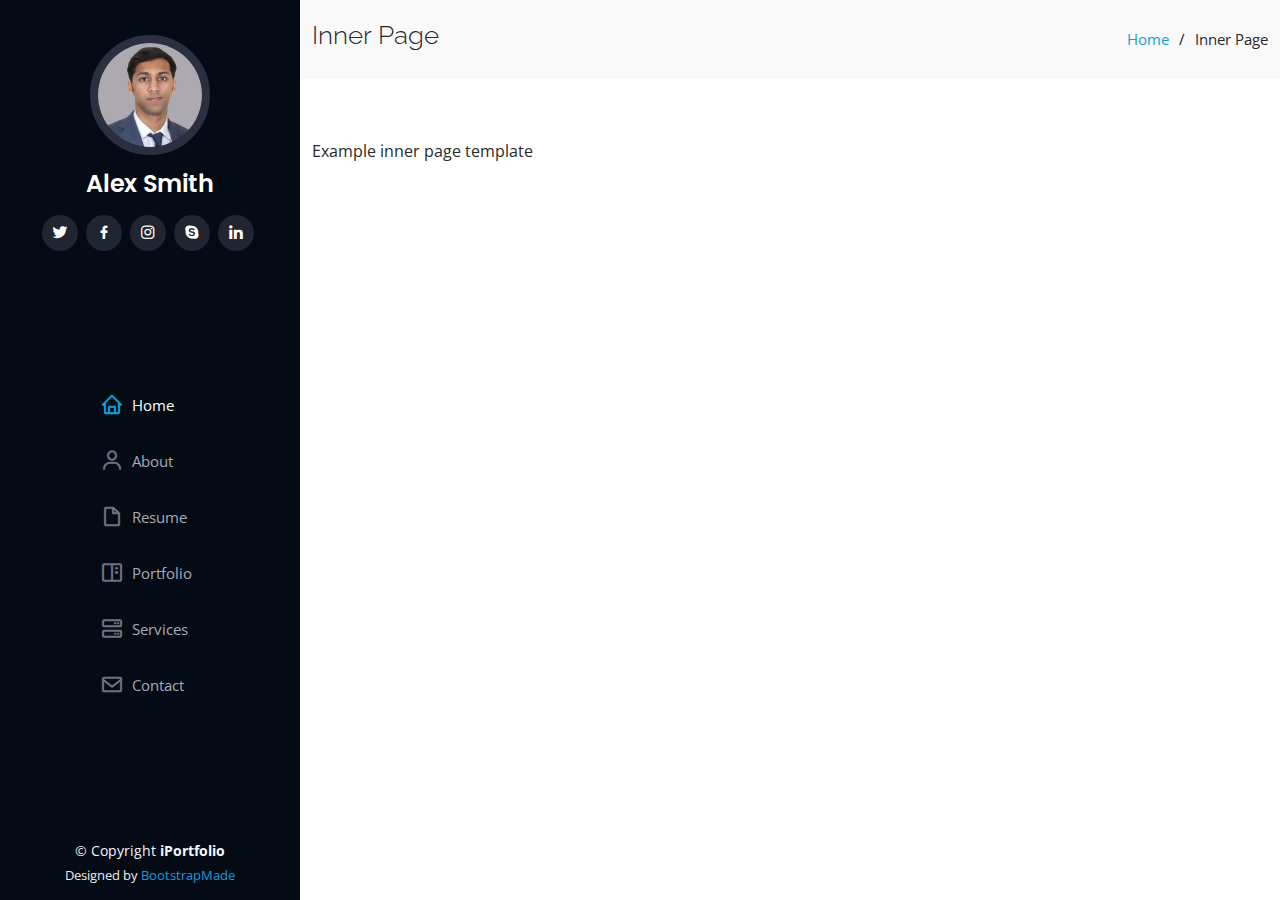
<file: inner-page.html>
<!DOCTYPE html>
<html lang="en">

<head>
  <meta charset="utf-8">
  <meta content="width=device-width, initial-scale=1.0" name="viewport">

  <title>Inner Page - LeoAndAkshat Portfolio</title>
  <meta content="" name="description">
  <meta content="" name="keywords">

  <!-- Favicons -->
  <link href="assets/img/favicon.png" rel="icon">
  <link href="assets/img/apple-touch-icon.png" rel="apple-touch-icon">

  <!-- Google Fonts -->
  <link href="https://fonts.googleapis.com/css?family=Open+Sans:300,300i,400,400i,600,600i,700,700i|Raleway:300,300i,400,400i,500,500i,600,600i,700,700i|Poppins:300,300i,400,400i,500,500i,600,600i,700,700i" rel="stylesheet">

  <!-- Vendor CSS Files -->
  <link href="assets/vendor/aos/aos.css" rel="stylesheet">
  <link href="assets/vendor/bootstrap/css/bootstrap.min.css" rel="stylesheet">
  <link href="assets/vendor/bootstrap-icons/bootstrap-icons.css" rel="stylesheet">
  <link href="assets/vendor/boxicons/css/boxicons.min.css" rel="stylesheet">
  <link href="assets/vendor/glightbox/css/glightbox.min.css" rel="stylesheet">
  <link href="assets/vendor/swiper/swiper-bundle.min.css" rel="stylesheet">

  <!-- Template Main CSS File -->
  <link href="assets/css/style.css" rel="stylesheet">

  <!-- =======================================================
  * Template Name: iPortfolio - v3.9.1
  * Template URL: https://bootstrapmade.com/iportfolio-bootstrap-portfolio-websites-template/
  * Author: BootstrapMade.com
  * License: https://bootstrapmade.com/license/
  ======================================================== -->
</head>

<body>

  <!-- ======= Mobile nav toggle button ======= -->
  <i class="bi bi-list mobile-nav-toggle d-xl-none"></i>

  <!-- ======= Header ======= -->
  <header id="header">
    <div class="d-flex flex-column">

      <div class="profile">
        <img src="/assets/img/Akshat Suit (1).jpg" alt="" class="img-fluid rounded-circle">
        <h1 class="text-light"><a href="index.html">Alex Smith</a></h1>
        <div class="social-links mt-3 text-center">
          <a href="#" class="twitter"><i class="bx bxl-twitter"></i></a>
          <a href="#" class="facebook"><i class="bx bxl-facebook"></i></a>
          <a href="#" class="instagram"><i class="bx bxl-instagram"></i></a>
          <a href="#" class="google-plus"><i class="bx bxl-skype"></i></a>
          <a href="#" class="linkedin"><i class="bx bxl-linkedin"></i></a>
        </div>
      </div>

      <nav id="navbar" class="nav-menu navbar">
        <ul>
          <li><a href="#hero" class="nav-link scrollto active"><i class="bx bx-home"></i> <span>Home</span></a></li>
          <li><a href="#about" class="nav-link scrollto"><i class="bx bx-user"></i> <span>About</span></a></li>
          <li><a href="#resume" class="nav-link scrollto"><i class="bx bx-file-blank"></i> <span>Resume</span></a></li>
          <li><a href="#portfolio" class="nav-link scrollto"><i class="bx bx-book-content"></i> <span>Portfolio</span></a></li>
          <li><a href="#services" class="nav-link scrollto"><i class="bx bx-server"></i> <span>Services</span></a></li>
          <li><a href="#contact" class="nav-link scrollto"><i class="bx bx-envelope"></i> <span>Contact</span></a></li>
        </ul>
      </nav><!-- .nav-menu -->
    </div>
  </header><!-- End Header -->

  <main id="main">

    <!-- ======= Breadcrumbs ======= -->
    <section class="breadcrumbs">
      <div class="container">

        <div class="d-flex justify-content-between align-items-center">
          <h2>Inner Page</h2>
          <ol>
            <li><a href="index.html">Home</a></li>
            <li>Inner Page</li>
          </ol>
        </div>

      </div>
    </section><!-- End Breadcrumbs -->

    <section class="inner-page">
      <div class="container">
        <p>
          Example inner page template
        </p>
      </div>
    </section>

  </main><!-- End #main -->

  <!-- ======= Footer ======= -->
  <footer id="footer">
    <div class="container">
      <div class="copyright">
        &copy; Copyright <strong><span>iPortfolio</span></strong>
      </div>
      <div class="credits">
        <!-- All the links in the footer should remain intact. -->
        <!-- You can delete the links only if you purchased the pro version. -->
        <!-- Licensing information: https://bootstrapmade.com/license/ -->
        <!-- Purchase the pro version with working PHP/AJAX contact form: https://bootstrapmade.com/iportfolio-bootstrap-portfolio-websites-template/ -->
        Designed by <a href="https://bootstrapmade.com/">BootstrapMade</a>
      </div>
    </div>
  </footer><!-- End  Footer -->

  <a href="#" class="back-to-top d-flex align-items-center justify-content-center"><i class="bi bi-arrow-up-short"></i></a>

  <!-- Vendor JS Files -->
  <script src="assets/vendor/purecounter/purecounter_vanilla.js"></script>
  <script src="assets/vendor/aos/aos.js"></script>
  <script src="assets/vendor/bootstrap/js/bootstrap.bundle.min.js"></script>
  <script src="assets/vendor/glightbox/js/glightbox.min.js"></script>
  <script src="assets/vendor/isotope-layout/isotope.pkgd.min.js"></script>
  <script src="assets/vendor/swiper/swiper-bundle.min.js"></script>
  <script src="assets/vendor/typed.js/typed.min.js"></script>
  <script src="assets/vendor/waypoints/noframework.waypoints.js"></script>
  <script src="assets/vendor/php-email-form/validate.js"></script>

  <!-- Template Main JS File -->
  <script src="assets/js/main.js"></script>

</body>

</html>
</file>
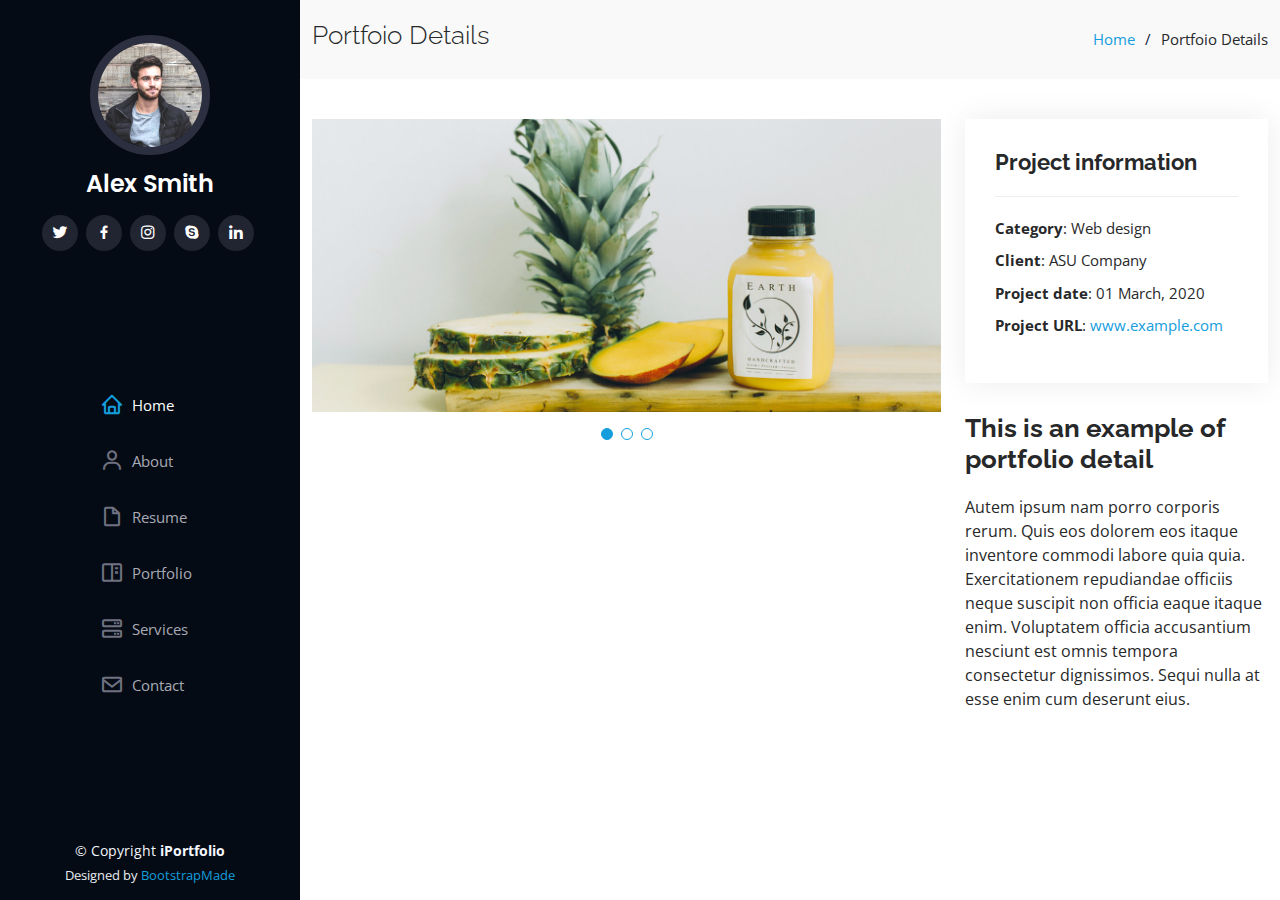
<file: portfolio-details.html>
<!DOCTYPE html>
<html lang="en">

<head>
  <meta charset="utf-8">
  <meta content="width=device-width, initial-scale=1.0" name="viewport">

  <title>Portfolio Details - iPortfolio Bootstrap Template</title>
  <meta content="" name="description">
  <meta content="" name="keywords">

  <!-- Favicons -->
  <link href="assets/img/favicon.png" rel="icon">
  <link href="assets/img/apple-touch-icon.png" rel="apple-touch-icon">

  <!-- Google Fonts -->
  <link href="https://fonts.googleapis.com/css?family=Open+Sans:300,300i,400,400i,600,600i,700,700i|Raleway:300,300i,400,400i,500,500i,600,600i,700,700i|Poppins:300,300i,400,400i,500,500i,600,600i,700,700i" rel="stylesheet">

  <!-- Vendor CSS Files -->
  <link href="assets/vendor/aos/aos.css" rel="stylesheet">
  <link href="assets/vendor/bootstrap/css/bootstrap.min.css" rel="stylesheet">
  <link href="assets/vendor/bootstrap-icons/bootstrap-icons.css" rel="stylesheet">
  <link href="assets/vendor/boxicons/css/boxicons.min.css" rel="stylesheet">
  <link href="assets/vendor/glightbox/css/glightbox.min.css" rel="stylesheet">
  <link href="assets/vendor/swiper/swiper-bundle.min.css" rel="stylesheet">

  <!-- Template Main CSS File -->
  <link href="assets/css/style.css" rel="stylesheet">

  <!-- =======================================================
  * Template Name: iPortfolio - v3.9.1
  * Template URL: https://bootstrapmade.com/iportfolio-bootstrap-portfolio-websites-template/
  * Author: BootstrapMade.com
  * License: https://bootstrapmade.com/license/
  ======================================================== -->
</head>

<body>

  <!-- ======= Mobile nav toggle button ======= -->
  <i class="bi bi-list mobile-nav-toggle d-xl-none"></i>

  <!-- ======= Header ======= -->
  <header id="header">
    <div class="d-flex flex-column">

      <div class="profile">
        <img src="assets/img/profile-img.jpg" alt="" class="img-fluid rounded-circle">
        <h1 class="text-light"><a href="index.html">Alex Smith</a></h1>
        <div class="social-links mt-3 text-center">
          <a href="#" class="twitter"><i class="bx bxl-twitter"></i></a>
          <a href="#" class="facebook"><i class="bx bxl-facebook"></i></a>
          <a href="#" class="instagram"><i class="bx bxl-instagram"></i></a>
          <a href="#" class="google-plus"><i class="bx bxl-skype"></i></a>
          <a href="#" class="linkedin"><i class="bx bxl-linkedin"></i></a>
        </div>
      </div>

      <nav id="navbar" class="nav-menu navbar">
        <ul>
          <li><a href="#hero" class="nav-link scrollto active"><i class="bx bx-home"></i> <span>Home</span></a></li>
          <li><a href="#about" class="nav-link scrollto"><i class="bx bx-user"></i> <span>About</span></a></li>
          <li><a href="#resume" class="nav-link scrollto"><i class="bx bx-file-blank"></i> <span>Resume</span></a></li>
          <li><a href="#portfolio" class="nav-link scrollto"><i class="bx bx-book-content"></i> <span>Portfolio</span></a></li>
          <li><a href="#services" class="nav-link scrollto"><i class="bx bx-server"></i> <span>Services</span></a></li>
          <li><a href="#contact" class="nav-link scrollto"><i class="bx bx-envelope"></i> <span>Contact</span></a></li>
        </ul>
      </nav><!-- .nav-menu -->
    </div>
  </header><!-- End Header -->

  <main id="main">

    <!-- ======= Breadcrumbs ======= -->
    <section id="breadcrumbs" class="breadcrumbs">
      <div class="container">

        <div class="d-flex justify-content-between align-items-center">
          <h2>Portfoio Details</h2>
          <ol>
            <li><a href="index.html">Home</a></li>
            <li>Portfoio Details</li>
          </ol>
        </div>

      </div>
    </section><!-- End Breadcrumbs -->

    <!-- ======= Portfolio Details Section ======= -->
    <section id="portfolio-details" class="portfolio-details">
      <div class="container">

        <div class="row gy-4">

          <div class="col-lg-8">
            <div class="portfolio-details-slider swiper">
              <div class="swiper-wrapper align-items-center">

                <div class="swiper-slide">
                  <img src="assets/img/portfolio/portfolio-details-1.jpg" alt="">
                </div>

                <div class="swiper-slide">
                  <img src="assets/img/portfolio/portfolio-details-2.jpg" alt="">
                </div>

                <div class="swiper-slide">
                  <img src="assets/img/portfolio/portfolio-details-3.jpg" alt="">
                </div>

              </div>
              <div class="swiper-pagination"></div>
            </div>
          </div>

          <div class="col-lg-4">
            <div class="portfolio-info">
              <h3>Project information</h3>
              <ul>
                <li><strong>Category</strong>: Web design</li>
                <li><strong>Client</strong>: ASU Company</li>
                <li><strong>Project date</strong>: 01 March, 2020</li>
                <li><strong>Project URL</strong>: <a href="#">www.example.com</a></li>
              </ul>
            </div>
            <div class="portfolio-description">
              <h2>This is an example of portfolio detail</h2>
              <p>
                Autem ipsum nam porro corporis rerum. Quis eos dolorem eos itaque inventore commodi labore quia quia. Exercitationem repudiandae officiis neque suscipit non officia eaque itaque enim. Voluptatem officia accusantium nesciunt est omnis tempora consectetur dignissimos. Sequi nulla at esse enim cum deserunt eius.
              </p>
            </div>
          </div>

        </div>

      </div>
    </section><!-- End Portfolio Details Section -->

  </main><!-- End #main -->

  <!-- ======= Footer ======= -->
  <footer id="footer">
    <div class="container">
      <div class="copyright">
        &copy; Copyright <strong><span>iPortfolio</span></strong>
      </div>
      <div class="credits">
        <!-- All the links in the footer should remain intact. -->
        <!-- You can delete the links only if you purchased the pro version. -->
        <!-- Licensing information: https://bootstrapmade.com/license/ -->
        <!-- Purchase the pro version with working PHP/AJAX contact form: https://bootstrapmade.com/iportfolio-bootstrap-portfolio-websites-template/ -->
        Designed by <a href="https://bootstrapmade.com/">BootstrapMade</a>
      </div>
    </div>
  </footer><!-- End  Footer -->

  <a href="#" class="back-to-top d-flex align-items-center justify-content-center"><i class="bi bi-arrow-up-short"></i></a>

  <!-- Vendor JS Files -->
  <script src="assets/vendor/purecounter/purecounter_vanilla.js"></script>
  <script src="assets/vendor/aos/aos.js"></script>
  <script src="assets/vendor/bootstrap/js/bootstrap.bundle.min.js"></script>
  <script src="assets/vendor/glightbox/js/glightbox.min.js"></script>
  <script src="assets/vendor/isotope-layout/isotope.pkgd.min.js"></script>
  <script src="assets/vendor/swiper/swiper-bundle.min.js"></script>
  <script src="assets/vendor/typed.js/typed.min.js"></script>
  <script src="assets/vendor/waypoints/noframework.waypoints.js"></script>
  <script src="assets/vendor/php-email-form/validate.js"></script>

  <!-- Template Main JS File -->
  <script src="assets/js/main.js"></script>

</body>

</html>
</file>
<file: assets/css/style.css>
/**
* Template Name: iPortfolio - v3.9.1
* Template URL: https://bootstrapmade.com/iportfolio-bootstrap-portfolio-websites-template/
* Author: BootstrapMade.com
* License: https://bootstrapmade.com/license/
*/

/*--------------------------------------------------------------
# General
--------------------------------------------------------------*/
body {
  font-family: "Open Sans", sans-serif;
  color: #272829;
}

a {
  color: #149ddd;
  text-decoration: none;
}

a:hover {
  color: #37b3ed;
  text-decoration: none;
}

h1,
h2,
h3,
h4,
h5,
h6 {
  font-family: "Raleway", sans-serif;
}

/*--------------------------------------------------------------
# Back to top button
--------------------------------------------------------------*/
.back-to-top {
  position: fixed;
  visibility: hidden;
  opacity: 0;
  right: 15px;
  bottom: 15px;
  z-index: 996;
  background: #149ddd;
  width: 40px;
  height: 40px;
  border-radius: 50px;
  transition: all 0.4s;
}

.back-to-top i {
  font-size: 28px;
  color: #fff;
  line-height: 0;
}

.back-to-top:hover {
  background: #2eafec;
  color: #fff;
}

.back-to-top.active {
  visibility: visible;
  opacity: 1;
}

/*--------------------------------------------------------------
# Header
--------------------------------------------------------------*/
#header {
  position: fixed;
  top: 0;
  left: 0;
  bottom: 0;
  width: 300px;
  transition: all ease-in-out 0.5s;
  z-index: 9997;
  transition: all 0.5s;
  padding: 0 15px;
  background: #040b14;
  overflow-y: auto;
}

#header .profile img {
  margin: 15px auto;
  display: block;
  width: 120px;
  border: 8px solid #2c2f3f;
}

#header .profile h1 {
  font-size: 24px;
  margin: 0;
  padding: 0;
  font-weight: 600;
  -moz-text-align-last: center;
  text-align-last: center;
  font-family: "Poppins", sans-serif;
}

#header .profile h1 a,
#header .profile h1 a:hover {
  color: #fff;
  text-decoration: none;
}

#header .profile .social-links a {
  font-size: 18px;
  display: inline-block;
  background: #212431;
  color: #fff;
  line-height: 1;
  padding: 8px 0;
  margin-right: 4px;
  border-radius: 50%;
  text-align: center;
  width: 36px;
  height: 36px;
  transition: 0.3s;
}

#header .profile .social-links a:hover {
  background: #149ddd;
  color: #fff;
  text-decoration: none;
}

#main {
  margin-left: 300px;
}

@media (max-width: 1199px) {
  #header {
    left: -300px;
  }

  #main {
    margin-left: 0;
  }
}

/*--------------------------------------------------------------
# Navigation Menu
--------------------------------------------------------------*/
/* Desktop Navigation */
.nav-menu {
  padding: 30px 0 0 0;
}
.navbar {
margin-left: 70px;
margin-top: 100px;
}
.profile {
  margin-top: 20px;
}

.nav-menu * {
  margin: 0;
  padding: 0;
  list-style: none;
}

.nav-menu>ul>li {
  position: relative;
  white-space: nowrap;
}

.nav-menu a,
.nav-menu a:focus {
  display: flex;
  align-items: center;
  color: #a8a9b4;
  padding: 12px 15px;
  margin-bottom: 8px;
  transition: 0.3s;
  font-size: 15px;
}

.nav-menu a i,
.nav-menu a:focus i {
  font-size: 24px;
  padding-right: 8px;
  color: #6f7180;
}

.nav-menu a:hover,
.nav-menu .active,
.nav-menu .active:focus,
.nav-menu li:hover>a {
  text-decoration: none;
  color: #fff;
}

.nav-menu a:hover i,
.nav-menu .active i,
.nav-menu .active:focus i,
.nav-menu li:hover>a i {
  color: #149ddd;
}

/* Mobile Navigation */
.mobile-nav-toggle {
  position: fixed;
  right: 15px;
  top: 15px;
  z-index: 9998;
  border: 0;
  font-size: 24px;
  transition: all 0.4s;
  outline: none !important;
  background-color: #149ddd;
  color: #fff;
  width: 40px;
  height: 40px;
  display: inline-flex;
  align-items: center;
  justify-content: center;
  line-height: 0;
  border-radius: 50px;
  cursor: pointer;
}

.mobile-nav-active {
  overflow: hidden;
}

.mobile-nav-active #header {
  left: 0;
}

/*--------------------------------------------------------------
# Hero Section
--------------------------------------------------------------*/
#hero  {
   width: 100%; 
   height: 100vh;
  background: url("../img/Leo\ &\ Akshat\ Header.png") top center ;
  display: absolute;
  padding-top: 100px;
  margin-bottom: 50px;
  max-height: fit-content;
  background-size: cover;
  background-repeat: no-repeat;
  margin-left: 50px; 
  
}

#hero:before {
  content: "";
  background: rgba(5, 13, 24, 0.3);
  position: absolute;
  bottom: 0;
  top: 0;
  left: 0;
  right: 0;
  z-index: 1;
}

#hero .hero-container {
  position: absolute;
  z-index: 2;
  min-width: 300px;
}

#hero h1 {
  margin: 0 100px 10px 0;
  font-size: 50px;
  font-weight: 700;
  line-height: 56px;
  color: #fff;
}

#hero p {
  color: #fff;
  margin-bottom: 50px;
  font-size: 26px;
  font-family: "Poppins", sans-serif;
}

#hero p span {
  color: #fff;
  padding-bottom: 4px;
  letter-spacing: 1px;
  border-bottom: 3px solid #149ddd;
}

@media (min-width: 1024px) {
  #hero {
    background-attachment: fixed;
  }
}

@media (max-width: 768px) {
  #hero h1 {
    font-size: 28px;
    line-height: 36px;
  }

  #hero h2 {
    font-size: 18px;
    line-height: 24px;
    margin-bottom: 30px;
  }
}

/*--------------------------------------------------------------
# Sections General
--------------------------------------------------------------*/
section {
  padding: 60px 0;
  overflow: hidden;
}

.section-bg {
  background: #f5f8fd;
}

.section-title {
  padding-bottom: 30px;
}

.section-title h2 {
  font-size: 32px;
  font-weight: bold;
  margin-bottom: 20px;
  padding-bottom: 20px;
  position: relative;
  color: #173b6c;
}

.section-title h2::after {
  content: "";
  position: absolute;
  display: block;
  width: 50px;
  height: 3px;
  background: #149ddd;
  bottom: 0;
  left: 0;
}

.section-title p {
  margin-bottom: 0;
}

/*--------------------------------------------------------------
# About
--------------------------------------------------------------*/
.about .content h3 {
  font-weight: 700;
  font-size: 26px;
  color: #173b6c;
}

/* .col-lg-41{
  max-width: 295.8px;
  max-height: 295.8;
  margin-left: 60vh;
} */
.about .content ul {
  list-style: none;
  padding: 0;
}

.about .content ul li {
  margin-bottom: 20px;
  display: flex;
  align-items: center;
}

.about .content ul strong {
  margin-right: 10px;
}

.about .content ul i {
  font-size: 16px;
  margin-right: 5px;
  color: #149ddd;
  line-height: 0;
}

.about .content p:last-child {
  margin-bottom: 0;
}

/* /* .all img {
  display: flex;
  width: 500px;
  height: 500px;
} */

/* .aboutleo {
  width: 500px;
  height: 500px;
  */
/* } */

/* .seconddiv img{
  width: 500px;
  height: 500px;
 
} */

/* .aboutleo,.seconddiv img {
  display: flex;
} */ */


/*--------------------------------------------------------------
# Facts
--------------------------------------------------------------*/
.facts {
  padding-bottom: 30px;
}

.facts .count-box {
  padding: 30px;
  width: 100%;
}

.facts .count-box i {
  display: block;
  font-size: 44px;
  color: #149ddd;
  float: left;
  line-height: 0;
}

.facts .count-box span {
  font-size: 48px;
  line-height: 40px;
  display: block;
  font-weight: 700;
  color: #050d18;
  margin-left: 60px;
}

.facts .count-box p {
  padding: 15px 0 0 0;
  margin: 0 0 0 60px;
  font-family: "Raleway", sans-serif;
  font-size: 14px;
  color: #122f57;
}

.facts .count-box a {
  font-weight: 600;
  display: block;
  margin-top: 20px;
  color: #122f57;
  font-size: 15px;
  font-family: "Poppins", sans-serif;
  transition: ease-in-out 0.3s;
}

.facts .count-box a:hover {
  color: #1f5297;
}

/*--------------------------------------------------------------
# Akills
--------------------------------------------------------------*/
.skills .progress {
  height: 60px;
  display: block;
  background: none;
  border-radius: 0;
}

.skills .progress .skill {
  padding: 0;
  margin: 0 0 6px 0;
  text-transform: uppercase;
  display: block;
  font-weight: 600;
  font-family: "Poppins", sans-serif;
  color: #050d18;
}

.skills .progress .skill .val {
  float: right;
  font-style: normal;
}

.skills .progress-bar-wrap {
  background: #dce8f8;
  height: 10px;
}

.skills .progress-bar {
  width: 1px;
  height: 10px;
  transition: 0.9s;
  background-color: #149ddd;
}

/*--------------------------------------------------------------
# Resume
--------------------------------------------------------------*/
.resume .resume-title {
  font-size: 26px;
  font-weight: 700;
  margin-top: 20px;
  margin-bottom: 20px;
  color: #050d18;
}

.resume .resume-item {
  padding: 0 0 20px 20px;
  margin-top: -2px;
  border-left: 2px solid #1f5297;
  position: relative;
}

.resume .resume-item h4 {
  line-height: 18px;
  font-size: 18px;
  font-weight: 600;
  text-transform: uppercase;
  font-family: "Poppins", sans-serif;
  color: #050d18;
  margin-bottom: 10px;
}

.resume .resume-item h5 {
  font-size: 16px;
  background: #e4edf9;
  padding: 5px 15px;
  display: inline-block;
  font-weight: 600;
  margin-bottom: 10px;
}

.resume .resume-item ul {
  padding-left: 20px;
}

.resume .resume-item ul li {
  padding-bottom: 10px;
}

.resume .resume-item:last-child {
  padding-bottom: 0;
}

.resume .resume-item::before {
  content: "";
  position: absolute;
  width: 16px;
  height: 16px;
  border-radius: 50px;
  left: -9px;
  top: 0;
  background: #fff;
  border: 2px solid #1f5297;
}

/*--------------------------------------------------------------
# Portfolio
--------------------------------------------------------------*/
.portfolio .portfolio-item {
  margin-bottom: 30px;
}

.portfolio #portfolio-flters {
  padding: 0;
  margin: 0 auto 35px auto;
  list-style: none;
  text-align: center;
  background: #fff;
  border-radius: 50px;
  padding: 2px 15px;
}

.portfolio #portfolio-flters li {
  cursor: pointer;
  display: inline-block;
  padding: 10px 15px 8px 15px;
  font-size: 14px;
  font-weight: 600;
  line-height: 1;
  text-transform: uppercase;
  color: #272829;
  margin-bottom: 5px;
  transition: all 0.3s ease-in-out;
}

.portfolio #portfolio-flters li:hover,
.portfolio #portfolio-flters li.filter-active {
  color: #149ddd;
}

.portfolio #portfolio-flters li:last-child {
  margin-right: 0;
}

.portfolio .portfolio-wrap {
  transition: 0.3s;
  position: relative;
  overflow: hidden;
  z-index: 1;
}

.portfolio .portfolio-wrap::before {
  content: "";
  background: rgba(255, 255, 255, 0.5);
  position: absolute;
  left: 0;
  right: 0;
  top: 0;
  bottom: 0;
  transition: all ease-in-out 0.3s;
  z-index: 2;
  opacity: 0;
}

.portfolio .portfolio-wrap .portfolio-links {
  opacity: 1;
  left: 0;
  right: 0;
  bottom: -60px;
  z-index: 3;
  position: absolute;
  transition: all ease-in-out 0.3s;
  display: flex;
  justify-content: center;
}

.portfolio .portfolio-wrap .portfolio-links a {
  color: #fff;
  font-size: 28px;
  text-align: center;
  background: rgba(20, 157, 221, 0.75);
  transition: 0.3s;
  width: 50%;
}

.portfolio .portfolio-wrap .portfolio-links a:hover {
  background: rgba(20, 157, 221, 0.95);
}

.portfolio .portfolio-wrap .portfolio-links a+a {
  border-left: 1px solid #37b3ed;
}

.portfolio .portfolio-wrap:hover::before {
  top: 0;
  left: 0;
  right: 0;
  bottom: 0;
  opacity: 1;
}

.portfolio .portfolio-wrap:hover .portfolio-links {
  opacity: 1;
  bottom: 0;
}

/*--------------------------------------------------------------
# Portfolio Details
--------------------------------------------------------------*/
.portfolio-details {
  padding-top: 40px;
}


.portfolio-details .portfolio-details-slider img {
  width: 100%;
}

.portfolio-details .portfolio-details-slider .swiper-pagination {
  margin-top: 20px;
  position: relative;
}

.portfolio-details .portfolio-details-slider .swiper-pagination .swiper-pagination-bullet {
  width: 12px;
  height: 12px;
  background-color: #fff;
  opacity: 1;
  border: 1px solid #149ddd;
}

.portfolio-details .portfolio-details-slider .swiper-pagination .swiper-pagination-bullet-active {
  background-color: #149ddd;
}

.portfolio-details .portfolio-info {
  padding: 30px;
  box-shadow: 0px 0 30px rgba(5, 13, 24, 0.08);
}

.portfolio-details .portfolio-info h3 {
  font-size: 22px;
  font-weight: 700;
  margin-bottom: 20px;
  padding-bottom: 20px;
  border-bottom: 1px solid #eee;
}

.portfolio-details .portfolio-info ul {
  list-style: none;
  padding: 0;
  font-size: 15px;
}

.portfolio-details .portfolio-info ul li+li {
  margin-top: 10px;
}

.portfolio-details .portfolio-description {
  padding-top: 30px;
}

.portfolio-details .portfolio-description h2 {
  font-size: 26px;
  font-weight: 700;
  margin-bottom: 20px;
}

.portfolio-details .portfolio-description p {
  padding: 0;
}

.image-fluid {
  margin-left: auto;
  padding-left: 200px;
}
.akshat image{
  margin-left: 50px;
}

/*--------------------------------------------------------------
# Services
--------------------------------------------------------------*/
.services .icon-box {
  margin-bottom: 20px;
}

.services .icon {
  float: left;
  display: flex;
  align-items: center;
  justify-content: center;
  width: 54px;
  height: 54px;
  background: #149ddd;
  border-radius: 50%;
  transition: 0.5s;
  border: 1px solid #149ddd;
}

.services .icon i {
  color: #fff;
  font-size: 24px;
  line-height: 0;
}

.services .icon-box:hover .icon {
  background: #fff;
}

.services .icon-box:hover .icon i {
  color: #149ddd;
}

.services .title {
  margin-left: 80px;
  font-weight: 700;
  margin-bottom: 15px;
  font-size: 18px;
}

.services .title a {
  color: #343a40;
}

.services .title a:hover {
  color: #149ddd;
}

.services .description {
  margin-left: 80px;
  line-height: 24px;
  font-size: 14px;
}

/*--------------------------------------------------------------
# Testimonials
--------------------------------------------------------------*/
.testimonials .testimonials-carousel,
.testimonials .testimonials-slider {
  overflow: hidden;
}

.testimonials .testimonial-item {
  box-sizing: content-box;
  text-align: center;
  min-height: 320px;
}

.testimonials .testimonial-item .testimonial-img {
  width: 90px;
  border-radius: 50%;
  margin: 0 auto;
}

.testimonials .testimonial-item h3 {
  font-size: 18px;
  font-weight: bold;
  margin: 10px 0 5px 0;
  color: #111;
}

.testimonials .testimonial-item h4 {
  font-size: 14px;
  color: #999;
  margin: 0;
}

.testimonials .testimonial-item .quote-icon-left,
.testimonials .testimonial-item .quote-icon-right {
  color: #c3e8fa;
  font-size: 26px;
}

.testimonials .testimonial-item .quote-icon-left {
  display: inline-block;
  left: -5px;
  position: relative;
}

.testimonials .testimonial-item .quote-icon-right {
  display: inline-block;
  right: -5px;
  position: relative;
  top: 10px;
}

.testimonials .testimonial-item p {
  font-style: italic;
  margin: 0 15px 15px 15px;
  padding: 20px;
  background: #fff;
  position: relative;
  margin-bottom: 35px;
  border-radius: 6px;
  box-shadow: 0px 2px 15px rgba(0, 0, 0, 0.1);
}

.testimonials .testimonial-item p::after {
  content: "";
  width: 0;
  height: 0;
  border-top: 20px solid #fff;
  border-right: 20px solid transparent;
  border-left: 20px solid transparent;
  position: absolute;
  bottom: -20px;
  left: calc(50% - 20px);
}

.testimonials .swiper-pagination {
  margin-top: 20px;
  position: relative;
}

.testimonials .swiper-pagination .swiper-pagination-bullet {
  width: 12px;
  height: 12px;
  background-color: #fff;
  opacity: 1;
  border: 1px solid #149ddd;
}

.testimonials .swiper-pagination .swiper-pagination-bullet-active {
  background-color: #149ddd;
}

/*--------------------------------------------------------------
# Contact
--------------------------------------------------------------*/
.contact {
  padding-bottom: 130px;
 
  
}


.contact .info {
  padding: 30px;
  background: #fff;
  width: 100%;
  box-shadow: 0 0 24px 0 rgba(0, 0, 0, 0.12);
}

.contact .info i {
  font-size: 20px;
  color: #149ddd;
  float: left;
  width: 44px;
  height: 44px;
  background: #dff3fc;
  display: flex;
  justify-content: center;
  align-items: center;
  border-radius: 50px;
  transition: all 0.3s ease-in-out;
}

.contact .info h4 {
  padding: 0 0 0 60px;
  font-size: 22px;
  font-weight: 600;
  margin-bottom: 5px;
  color: #050d18;
}

.contact .info p {
  padding: 0 0 10px 60px;
  margin-bottom: 20px;
  font-size: 14px;
  color: #173b6c;
}

.contact .info .email p {
  padding-top: 5px;
}

.contact .info .social-links {
  padding-left: 60px;
}

.contact .info .social-links a {
  font-size: 18px;
  display: inline-block;
  background: #333;
  color: #fff;
  line-height: 1;
  padding: 8px 0;
  border-radius: 50%;
  text-align: center;
  width: 36px;
  height: 36px;
  transition: 0.3s;
  margin-right: 10px;
}

.contact .info .social-links a:hover {
  background: #149ddd;
  color: #fff;
}

.contact .info .email:hover i,
.contact .info .address:hover i,
.contact .info .phone:hover i {
  background: #149ddd;
  color: #fff;
}

.contact .php-email-form {
  width: 100%;
  padding: 30px;
  background: #fff;
  box-shadow: 0 0 24px 0 rgba(0, 0, 0, 0.12);
}

.contact .php-email-form .form-group {
  padding-bottom: 8px;
}

.contact .php-email-form .validate {
  display: none;
  color: red;
  margin: 0 0 15px 0;
  font-weight: 400;
  font-size: 13px;
}

.contact .php-email-form .error-message {
  display: none;
  color: #fff;
  background: #ed3c0d;
  text-align: left;
  padding: 15px;
  font-weight: 600;
}

.contact .php-email-form .error-message br+br {
  margin-top: 25px;
}

.contact .php-email-form .sent-message {
  display: none;
  color: #fff;
  background: #18d26e;
  text-align: center;
  padding: 15px;
  font-weight: 600;
}

.contact .php-email-form .loading {
  display: none;
  background: #fff;
  text-align: center;
  padding: 15px;
}

.contact .php-email-form .loading:before {
  content: "";
  display: inline-block;
  border-radius: 50%;
  width: 24px;
  height: 24px;
  margin: 0 10px -6px 0;
  border: 3px solid #18d26e;
  border-top-color: #eee;
  -webkit-animation: animate-loading 1s linear infinite;
  animation: animate-loading 1s linear infinite;
}

.contact .php-email-form .form-group {
  margin-bottom: 15px;
}

.contact .php-email-form label {
  padding-bottom: 8px;
}

.contact .php-email-form input,
.contact .php-email-form textarea {
  border-radius: 0;
  box-shadow: none;
  font-size: 14px;
}

.contact .php-email-form input {
  height: 44px;
}

.contact .php-email-form textarea {
  padding: 10px 15px;
}

.contact .php-email-form button[type=submit] {
  background: #149ddd;
  border: 0;
  padding: 10px 24px;
  color: #fff;
  transition: 0.4s;
  border-radius: 4px;
}

.contact .php-email-form button[type=submit]:hover {
  background: #37b3ed;
}

@-webkit-keyframes animate-loading {
  0% {
    transform: rotate(0deg);
  }

  100% {
    transform: rotate(360deg);
  }
}

@keyframes animate-loading {
  0% {
    transform: rotate(0deg);
  }

  100% {
    transform: rotate(360deg);
  }
}

/*--------------------------------------------------------------
# Breadcrumbs
--------------------------------------------------------------*/
.breadcrumbs {
  padding: 20px 0;
  background: #f9f9f9;
}

.breadcrumbs h2 {
  font-size: 26px;
  font-weight: 300;
}

.breadcrumbs ol {
  display: flex;
  flex-wrap: wrap;
  list-style: none;
  padding: 0;
  margin: 0;
  font-size: 15px;
}

.breadcrumbs ol li+li {
  padding-left: 10px;
}

.breadcrumbs ol li+li::before {
  display: inline-block;
  padding-right: 10px;
  color: #0e2442;
  content: "/";
}

@media (max-width: 768px) {
  .breadcrumbs .d-flex {
    display: block !important;
  }

  .breadcrumbs ol {
    display: block;
  }

  .breadcrumbs ol li {
    display: inline-block;
  }
}

/*--------------------------------------------------------------
# Footer
--------------------------------------------------------------*/
#footer {
  padding: 15px;
  color: #f4f6fd;
  font-size: 14px;
  position: fixed;
  left: 0;
  bottom: 0;
  width: 300px;
  z-index: 9999;
  background: #040b14;
}

#footer .copyright {
  text-align: center;
}

#footer .credits {
  padding-top: 5px;
  text-align: center;
  font-size: 13px;
  color: #eaebf0;
}

@media (max-width: 1199px) {
  #footer {
    position: static;
    width: auto;
    padding-right: 20px 15px;
  }
}
</file>
